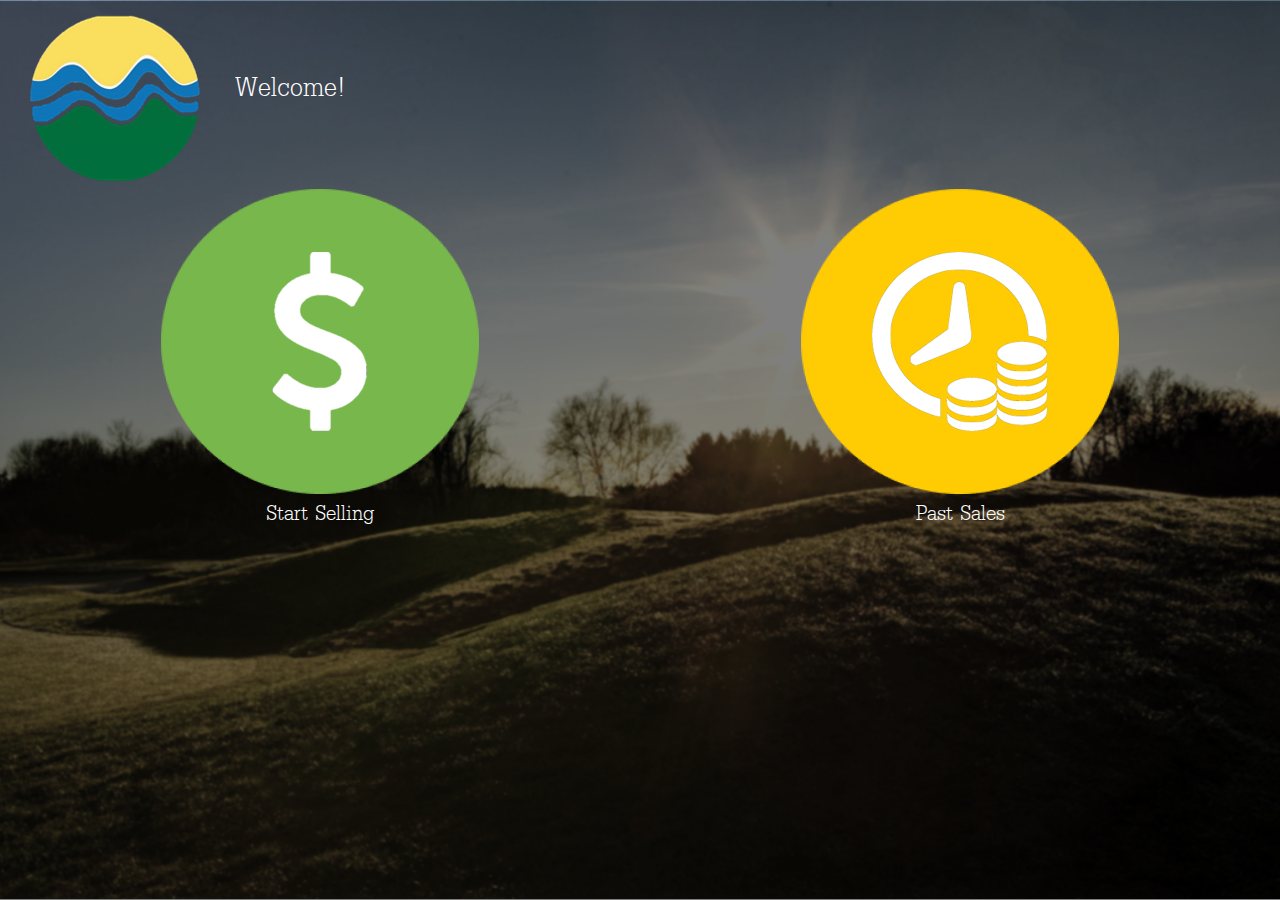
<file: index.html>
<!doctype html>
<html lang="en">
    <head>
        <!-- Required meta tags -->
        <meta charset="utf-8">
        <meta name="viewport" content="width=device-width, initial-scale=1, shrink-to-fit=no">

        <!-- Bootstrap CSS -->
        <link href="vendor/bootstrap/css/bootstrap.min.css" rel="stylesheet">

        <!-- Custom CSS -->
        <link href="css/app.css" rel="stylesheet">        
        <link href="css/index.css" rel="stylesheet">        

        <title>Inventory Insight</title>
    </head>
    <body>
        <div class="bg">
            <div class="container-fluid">
                <div class="row">
                    <div class="col-xs-12 w-100 text-center text-sm-left">
                        <img class="img-fluid d-none d-sm-inline" src="images/school_logo.png" alt="Good Shepherd Montessori School logo">
                        <h1 class="d-sm-inline">Welcome!</h1>
                    </div>
                </div>
                <div class="row">
                    <div class="col-xs-12 col-sm-6 text-center">
                        <a href="./sales-grid.html" class="text-center">
                            <img class="rounded-circle img-fluid" src="images/dollar-sign.png" alt="">
                        </a>
                        <h2>Start Selling</h3>
                    </div>
                    <div class="col-xs-12 col-sm-6 text-center">
                        <a href="./past-sales.html" class="text-center">
                            <img class="rounded-circle img-fluid" src="images/past-sales.png" alt="">
                        </a>
                        <h2>Past Sales</h3>
                    </div>
                </div>
            </div>
        </div>

        <!-- jQuery and Bootstrap JS -->
        <script src="vendor/jquery/jquery.min.js"></script>
        <script src="vendor/bootstrap/js/bootstrap.bundle.min.js"></script>


        <!-- Custom JS -->

    </body>
</html>
</file>
<file: css/app.css>
@font-face {
  font-family: "DilleniaUPC";
  src: url("../fonts/dillenia_upc.tff"), format("truetype");
}

body {
    font-family: "DilleniaUPC", serif;
}
</file>
<file: css/index.css>
body, html {
    height: 100%;
    margin: 0;
    color: white;
}

.bg {
    background-image: url("../images/sunny_field.png");
    height: 100%;
    background-position: center;
    background-repeat: no-repeat;
    background-size: cover;
}

.header {
    width: 100%;
}
</file>
